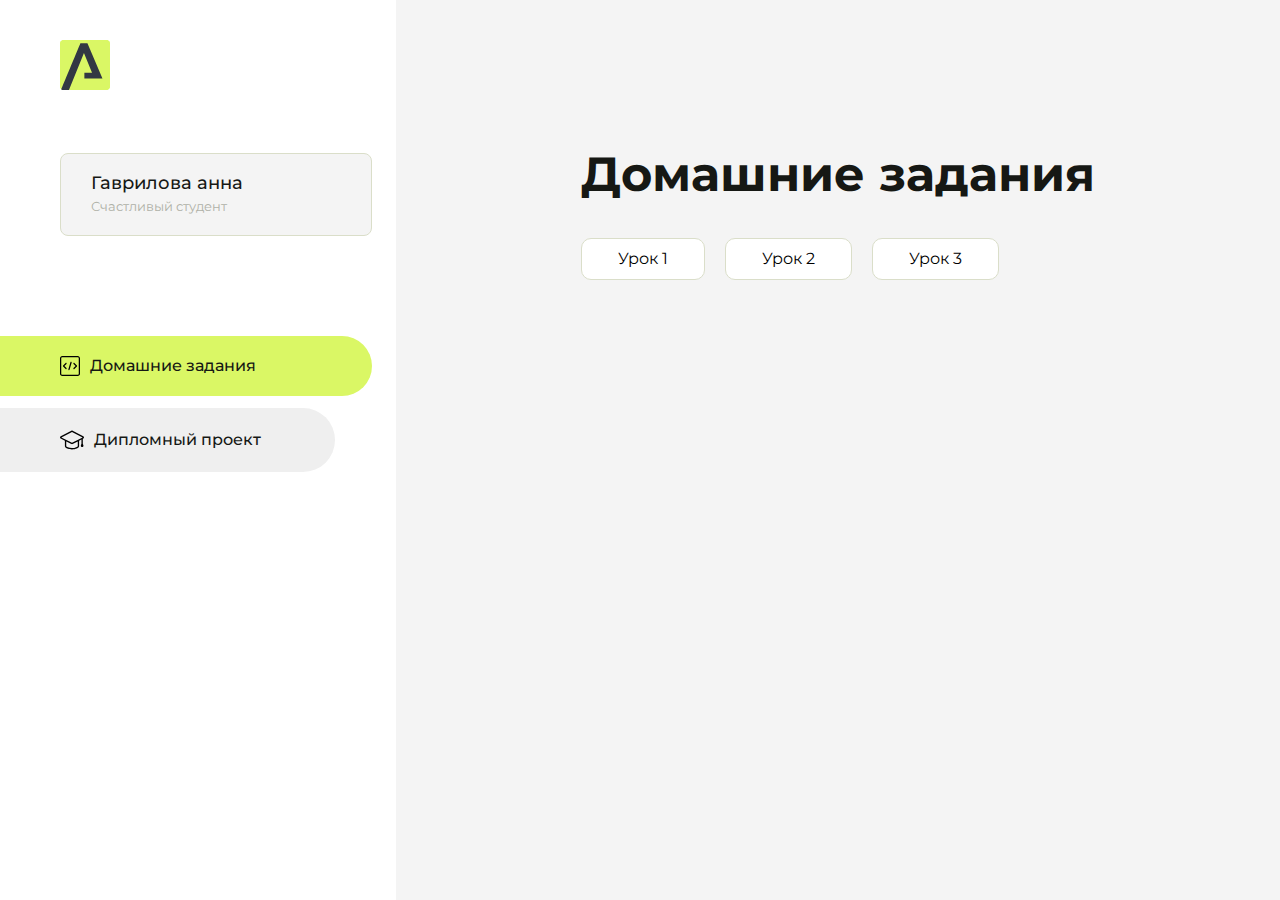
<file: index.html>
<!DOCTYPE html>
<html lang="en">
<head>
    <meta charset="UTF-8">
    <meta name="viewport" content="width=device-width, initial-scale=1.0">
    <title>Домашняя работа</title>
    <link rel="shortcut icon" href="src/logo.ico" type="image/x-icon">
    <link rel="preconnect" href="https://fonts.googleapis.com">
    <link rel="preconnect" href="https://fonts.gstatic.com" crossorigin>
    <link href="https://fonts.googleapis.com/css2?family=Montserrat:wght@400;500;700&family=Rubik:wght@500&display=swap"
          rel="stylesheet">
    <link rel="stylesheet" href="src/style.css">
</head>
<body id="body">
<div class="overlay" id="overlay"></div>
<div class="layout">
    <div class="burger" id="burger">
        <svg viewBox="0 0 24 24" fill="none" xmlns="http://www.w3.org/2000/svg">
            <g id="SVGRepo_bgCarrier" stroke-width="0"></g>
            <g id="SVGRepo_tracerCarrier" stroke-linecap="round" stroke-linejoin="round"></g>
            <g id="SVGRepo_iconCarrier">
                <path d="M4 18L20 18" stroke="#DAF765" stroke-width="2" stroke-linecap="round"></path>
                <path d="M4 12L20 12" stroke="#DAF765" stroke-width="2" stroke-linecap="round"></path>
                <path d="M4 6L20 6" stroke="#DAF765" stroke-width="2" stroke-linecap="round"></path>
            </g>
        </svg>
    </div>
    <aside class="sidebar" id="sidebar">
        <div class="sidebar__inner">
            <div class="logo">
                <svg width="50" height="50" viewBox="0 0 50 50" fill="none" xmlns="http://www.w3.org/2000/svg">
                    <g clip-path="url(#clip0_513_74730)">
                        <path d="M46.17 -0.257004H3.83C1.57281 -0.257004 -0.257 1.57281 -0.257 3.83V46.17C-0.257 48.4272 1.57281 50.257 3.83 50.257H46.17C48.4272 50.257 50.257 48.4272 50.257 46.17V3.83C50.257 1.57281 48.4272 -0.257004 46.17 -0.257004Z"
                              fill="#DAF765"/>
                        <path d="M24.375 38.4H42.461L27.441 3.1585H20.4355C20.4355 3.1585 6.7895 35.881 1.1945 49.294C2.015 50.0275 3.0945 50.257 3.6945 50.257H8.8445L23.954 13.07L32.0465 32.8285H24.375V38.4Z"
                              fill="#323843"/>
                    </g>
                    <defs>
                        <clipPath id="clip0_513_74730">
                            <rect width="50" height="50" fill="white"/>
                        </clipPath>
                    </defs>
                </svg>
            </div>
            <div class="sidebar__user">
                <div class="sidebar__name">Гаврилова анна</div>
                <div class="sidebar__text">Счастливый студент</div>
            </div>
            <div class="sidebar__tabs">
                <div class="sidebar__item">
                    <button class="sidebar__button active" id="tasks">
                        <svg xmlns="http://www.w3.org/2000/svg" width="20" height="20" viewBox="0 0 20 20" fill="none">
                            <g clip-path="url(#clip0_704_74543)">
                                <path d="M17.7083 20H2.29167C1.0275 20 0 18.9725 0 17.7083V2.29167C0 1.0275 1.0275 0 2.29167 0H17.7083C18.9725 0 20 1.0275 20 2.29167V17.7083C20 18.9725 18.9725 20 17.7083 20ZM2.29167 1.25C1.7175 1.25 1.25 1.7175 1.25 2.29167V17.7083C1.25 18.2825 1.7175 18.75 2.29167 18.75H17.7083C18.2825 18.75 18.75 18.2825 18.75 17.7083V2.29167C18.75 1.7175 18.2825 1.25 17.7083 1.25H2.29167Z"
                                      fill="black"/>
                                <path d="M6.04167 13.125C5.88167 13.125 5.72167 13.0642 5.6 12.9417L3.1 10.4417C2.85583 10.1975 2.85583 9.80167 3.1 9.5575L5.6 7.0575C5.84417 6.81333 6.24 6.81333 6.48417 7.0575C6.72833 7.30167 6.72833 7.6975 6.48417 7.94167L4.42583 10L6.48417 12.0583C6.72833 12.3025 6.72833 12.6983 6.48417 12.9425C6.36167 13.0642 6.20167 13.125 6.04167 13.125Z"
                                      fill="black"/>
                                <path d="M8.95833 14.1667C8.9 14.1667 8.84 14.1583 8.78167 14.1417C8.45083 14.0442 8.26083 13.6967 8.35833 13.3658L10.4417 6.28251C10.5392 5.95084 10.8892 5.76417 11.2175 5.85917C11.5483 5.95667 11.7383 6.30417 11.6408 6.63501L9.5575 13.7183C9.47833 13.9908 9.22833 14.1667 8.95833 14.1667Z"
                                      fill="black"/>
                                <path d="M13.9583 13.125C13.7983 13.125 13.6383 13.0642 13.5167 12.9417C13.2725 12.6975 13.2725 12.3017 13.5167 12.0575L15.575 9.99916L13.5167 7.94083C13.2725 7.69666 13.2725 7.30083 13.5167 7.05666C13.7608 6.81249 14.1567 6.81249 14.4008 7.05666L16.9008 9.55666C17.145 9.80083 17.145 10.1967 16.9008 10.4408L14.4008 12.9408C14.2783 13.0642 14.1183 13.125 13.9583 13.125Z"
                                      fill="black"/>
                            </g>
                            <defs>
                                <clipPath id="clip0_704_74543">
                                    <rect width="20" height="20" fill="white"/>
                                </clipPath>
                            </defs>
                        </svg>
                        <span>Домашние задания</span></button>
                </div>
                <div class="sidebar__item">
                    <button class="sidebar__button" id="diplom">
                        <svg xmlns="http://www.w3.org/2000/svg" width="24" height="24" viewBox="0 0 24 24" fill="none">
                            <g clip-path="url(#clip0_704_74553)">
                                <path d="M23.2628 10.5971C23.7176 10.365 24 9.90375 24 9.39337C24 8.883 23.7176 8.42175 23.2628 8.18962L12.6135 2.75362C12.2291 2.55824 11.7705 2.55787 11.3854 2.75399L0.736875 8.19C0.282375 8.42175 0 8.883 0 9.39337C0 9.90375 0.282375 10.365 0.736875 10.5971L4.89038 12.7177V18.2074C4.89038 19.8154 8.412 21.393 12 21.393C15.5884 21.393 19.1096 19.815 19.1096 18.2074V12.7174L21.4609 11.517V15.8017L20.901 17.2305C20.7409 17.6389 20.7934 18.0994 21.0405 18.4616C21.2876 18.8246 21.6979 19.041 22.1366 19.041C22.5754 19.041 22.9852 18.8246 23.2324 18.462C23.4795 18.099 23.532 17.6385 23.3719 17.2301L22.8124 15.8021V10.827L23.2628 10.5971ZM17.7623 18.1721C17.6198 18.6375 15.3491 20.0419 12 20.0419C8.65088 20.0419 6.38025 18.6375 6.2415 18.2074V12.3037L6.23887 12.3019C6.23812 12.057 6.1065 11.8207 5.87325 11.7019L1.3515 9.39337L12 3.95737L22.6489 9.39337L12 14.8294L5.87325 11.7019C5.54063 11.5331 4.6695 11.6674 4.5 12C4.33012 12.3322 4.55813 12.5479 4.89038 12.7177L11.3857 16.0331C11.5781 16.1314 11.7889 16.1805 12 16.1805C12.2107 16.1805 12.4222 16.1314 12.6146 16.0331L17.7593 13.407L17.7623 18.1721Z"
                                      fill="black"/>
                            </g>
                            <defs>
                                <clipPath id="clip0_704_74553">
                                    <rect width="24" height="24" fill="white"/>
                                </clipPath>
                            </defs>
                        </svg>
                        <span>Дипломный проект</span></button>
                </div>
            </div>
        </div>

    </aside>
    <div class="content">
        <div class="container">
            <div class="content__block" id="tasksBlock">
                <div class="content__title">Домашние задания</div>
                <ul class="content__list">
                    <li class="content__list-item">
                        <a href="hello-arokenru/index.html">Урок 1</a>
                    </li>
                      <li class="content__list-item">
                        <a href="lesson 2/index.html">Урок 2</a>
                    </li>
                    <li class="content__list-item">
                        <a href="Fit-studio/index.html">Урок 3</a>
                    </li>
                </ul>
            </div>
            <div class="content__block hidden" id="diplomBlock">
                <div class="content__title">Дипломный проект</div>
                <div class="content__list-diplom">
                    <a href="ПАПКА-С-НОМЕРОМ-УРОКА">Ссылка на ДЗ</a>
                </div>
                <div class="content__decor">
                    <div class="content__decor-text">Давай проверим, чему ты научился!</div>
                    <div class="content__decor-img">
                        <img src="src/decor.png" alt="decor">
                    </div>
                </div>
            </div>
        </div>
    </div>
</div>
<script src="src/index.js"></script>
</body>
</html>
</file>
<file: src/style.css>
*{padding: 0;margin: 0;border: 0;}
*,*:before,*:after{-webkit-box-sizing: border-box;box-sizing: border-box;}
:focus,:active{outline: none;}
a:focus,a:active{outline: none;}
nav,footer,header,aside{display: block;}
html,body{
    height:100%;width:100%;
    font-size:100%;line-height:1;-ms-text-size-adjust:100%;-moz-text-size-adjust:100%;-webkit-text-size-adjust:100%;}
input,button,textarea{font-family:inherit;}
input::-ms-clear{display: none;}
button{cursor: pointer;}
button::-moz-focus-inner{padding:0;border:0;}
a,a:visited{text-decoration: none;}
a:hover{text-decoration: none;}
ul li{list-style: none;}
img{vertical-align: top;}
h1,h2,h3,h4,h5,h6{font-size:inherit;font-weight: inherit;}
a{color:inherit;}



body {
    font-family: "Montserrat",SansSerif;
    color: black;
}

body.overflow {
    overflow: hidden;
}



.layout {
    display: -webkit-box;
    display: -ms-flexbox;
    display: flex;
    min-height: 100vh;
}

.sidebar {
    padding: 40px 24px 40px 0;
    -ms-flex-negative: 0;
    flex-shrink: 0;
    background-color: white;
}



.content {
    -webkit-box-flex: 1;
    -ms-flex-positive: 1;
    flex-grow: 1;
    background-color: #F4F4F4;
}

.container {
    display: -webkit-box;
    display: -ms-flexbox;
    display: flex;
    -webkit-box-orient: vertical;
    -webkit-box-direction: normal;
    -ms-flex-direction: column;
    flex-direction: column;
    -webkit-box-pack: center;
    -ms-flex-pack: center;
    justify-content: center;
    -webkit-box-align: center;
    -ms-flex-align: center;
    align-items: center;
    padding: 150px 60px 80px 60px;
}


.logo {
    margin-left: 60px;
    margin-bottom: 60px;
}

.sidebar__user {
    background-color: #F4F4F4;
    padding: 20px 30px;
    margin-left: 60px;
    margin-bottom: 100px;
    border-radius: 8px;
    border: 1px solid #DADEC9;
}

.sidebar__name {
    color:#161814;
    font-size: 18px;
    font-weight: 500;
    margin-bottom: 6px;
}

.sidebar__text {
    color: #AFB1A7;
    font-size: 13px;
    font-weight: 400;
    line-height: 130%; /* 16.9px */
}

.sidebar__item {
    width: 372px;
}

.sidebar__button {
    display: -webkit-box;
    display: -ms-flexbox;
    display: flex;
    -webkit-box-align: center;
    -ms-flex-align: center;
    align-items: center;
    gap: 10px;
    padding: 20px 60px;
    margin-bottom: 12px;
    border-radius: 0px 100px 100px 0px;
    -webkit-transition: all .5s;
    -o-transition: all .5s;
    transition: all .5s;
    cursor: pointer;
    width: 90%;
    color:#161814;
    font-size: 16px;
    font-weight: 500;
}

.sidebar__button.active , .sidebar__button:hover {
    width: 100%;
    background-color: #DAF765;
}


.content__title {
    color: #161814;
    font-size: 48px;
    font-weight: 700;
    margin-bottom: 40px;
}

.content__list {
    display: -webkit-box;
    display: -ms-flexbox;
    display: flex;
    -webkit-box-align: center;
    -ms-flex-align: center;
    align-items: center;
    -ms-flex-wrap: wrap;
    flex-wrap: wrap;
    gap: 20px;
}



.content__list-item  {
    cursor: pointer;
    padding: 12px 18px;
    background-color: #fff;
    border-radius: 10px;
    border: 1px solid #DADEC9;
    -webkit-transition: all .3s;
    -o-transition: all .3s;
    transition: all .3s;
}

.content__list-item:hover,.content__list-diplom:hover {
    background-color: #AFB1A7;
}

li a {
    padding: 12px 18px;

}


.content__list-diplom {
    -webkit-transition: all .3s;
    -o-transition: all .3s;
    transition: all .3s;
    display: inline-block;
    padding: 12px 18px;
    background-color: #fff;
    border-radius: 10px;
    border: 1px solid #DADEC9;
}

.content__decor {
    display: -webkit-box;
    display: -ms-flexbox;
    display: flex;
    -webkit-box-align: center;
    -ms-flex-align: center;
    align-items: center;
}

.content__decor-text {
    color:#BEDD44;
    font-size: 36px;
    font-weight: 700;
    line-height: 110%; /* 39.6px */
}

.content__block {
    max-width: 1200px;
}

.content__block.hidden {
    display: none;
}

.content__decor-img img{
    width: 100%;
}

.burger {
    display: none;
    padding: 5px;
    position: fixed;
    top: 3%;
    right: 7%;
    width: 40px;
    height: 40px;
    background-color: #161814;
    border-radius: 50%;
    z-index: 10;
    border: 1px solid #DAF765;
}

@media (max-width: 768px) {
    .burger {
        display: block;
    }

    .sidebar {
        -webkit-transition: all .3s;
        -o-transition: all .3s;
        transition: all .3s;
        -webkit-transform: translateX(-100%);
        -ms-transform: translateX(-100%);
        transform: translateX(-100%);
        position: fixed;
        top: 0;
        left: 0;
        bottom: 0;
        z-index: 5;
    }

    .sidebar.show {
        -webkit-transform: translateX(0%);
        -ms-transform: translateX(0%);
        transform: translateX(0%);
    }

    .overlay {
        opacity: 0;
        pointer-events: none;
        -webkit-transition: all .3s;
        -o-transition: all .3s;
        transition: all .3s;
        position: absolute;
        top: 0;
        right: 0;
        left: 0;
        bottom: 0;
        z-index: 3;
        background-color: #000000e0;
    }

    .overlay.show {
        opacity: 1;
        pointer-events: all;
    }

    .container {
        padding: 40px 20px;
        min-height: 100%;
    }

    .content__decor {
        margin-top: 20px;
        -webkit-box-orient: vertical;
        -webkit-box-direction: normal;
        -ms-flex-direction: column;
        flex-direction: column;
    }
}

@media (max-width: 400px) {
    .sidebar__user {
        margin-left: 0;
    }
}
</file>
